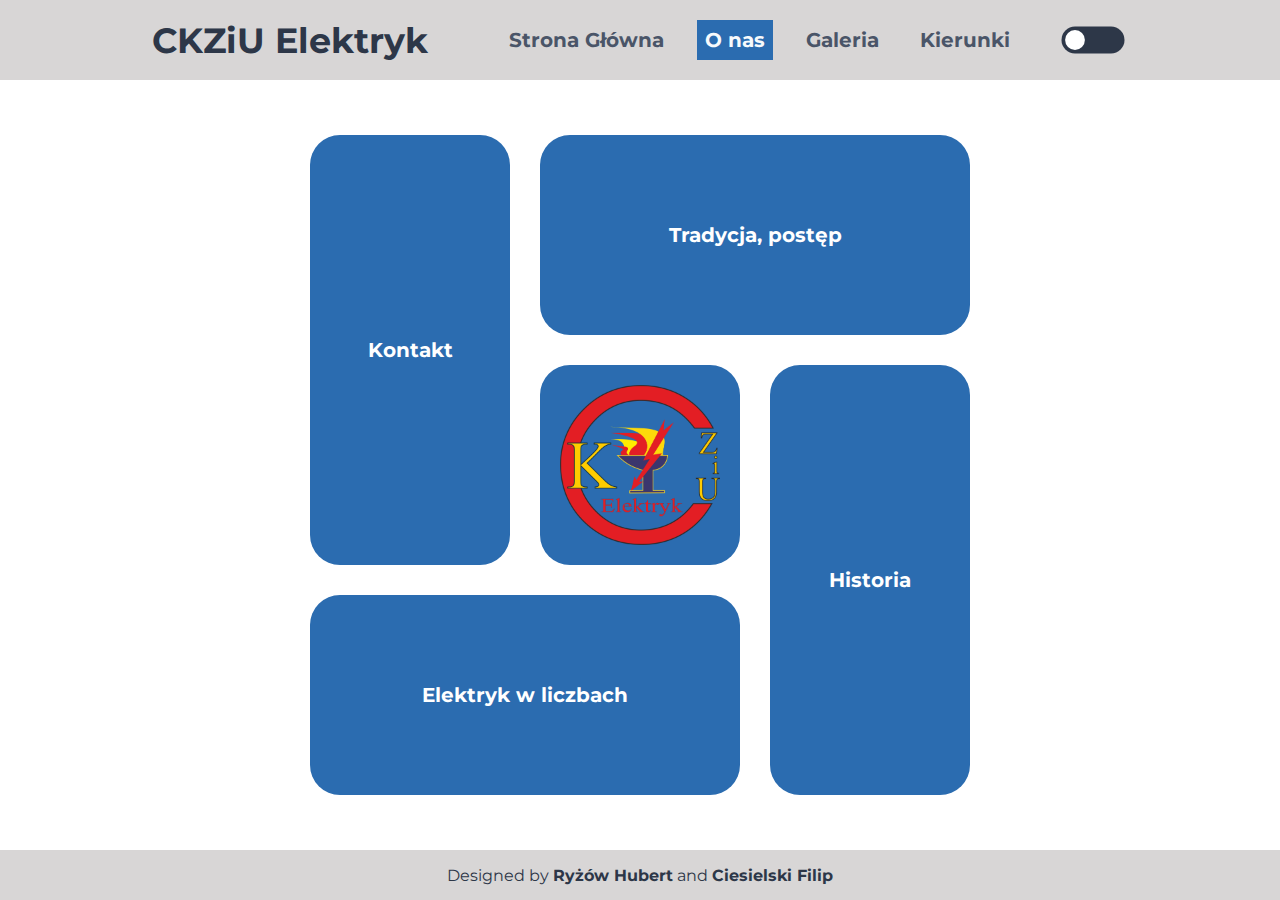
<file: pages/o_nas.html>
<!DOCTYPE html>
<html lang="pl">
<head>
    <meta charset="UTF-8">
    <meta http-equiv="X-UA-Compatible" content="IE=edge">
    <meta name="viewport" content="width=device-width, initial-scale=1.0">
    <link rel="shortcut icon" href="../images/logo_small.png" type="image/x-icon">
    <link rel="stylesheet" href="../css/main.css">
    <link rel="stylesheet" href="../css/o_nas.css">
    <title>O nas</title>
</head>
<body>
    <header>
        <h1>CKZiU Elektryk</h1>
        <input type="checkbox" class="check">
        <div class="hamburger_menu">
            <span></span>
            <span></span>
            <span></span>
        </div>
        <div class="nav">
            <a href="../index.html">Strona Główna</a>
            <a href="../pages/o_nas.html" class="bgactive">O nas</a>
            <a href="../pages/galeria.html">Galeria</a>
            <a href="../pages/kierunki.html">Kierunki</a>
        </div>
        <label class="toggle">
            <input type="checkbox" class="checkbox_t">
            <div class="switch"></div>
        </label>
    </header>
    <div class="blur"></div>
    <div class="loader"></div>
    <main class="container">
        <section class="container_cards">
            <div class="block">
                Kontakt
            </div>
            <div class="block">
                Historia
            </div>
            <div class="block">
                Tradycja, postęp
            </div>
            <div class="block counterBlock">
                Elektryk w liczbach
            </div>
            <div class="block">
                <img src="../images/logo_small.png" alt="Logo Szkoły">
            </div>
        </section>
        <section class="content_cards">
            <!-- First card -->
            <div class="content">
                <div class="close">
                    <div class="span"></div>
                    <div class="span"></div>
                </div>
                <div class="contact facebook">
                    <div class="text">Facebook</div>
                    <div class="icon">
                        <svg width="90" height="90" viewBox="0 0 24 24"><path fill="currentColor" d="M22 12c0-5.52-4.48-10-10-10S2 6.48 2 12c0 4.84 3.44 8.87 8 9.8V15H8v-3h2V9.5C10 7.57 11.57 6 13.5 6H16v3h-2c-.55 0-1 .45-1 1v2h3v3h-3v6.95c5.05-.5 9-4.76 9-9.95z"/></svg>
                    </div>
                    <div class="contactLink">
                        <a href="https://www.facebook.com/ckziuelektryk">ckziu elektryk</a>
                    </div>
                </div>
                <div class="contact instagram">
                    <div class="text">Instagram</div>
                    <div class="icon">
                        <svg width="90" height="90" viewBox="0 0 24 24"><path fill="currentColor" d="M7.8 2h8.4C19.4 2 22 4.6 22 7.8v8.4a5.8 5.8 0 0 1-5.8 5.8H7.8C4.6 22 2 19.4 2 16.2V7.8A5.8 5.8 0 0 1 7.8 2m-.2 2A3.6 3.6 0 0 0 4 7.6v8.8C4 18.39 5.61 20 7.6 20h8.8a3.6 3.6 0 0 0 3.6-3.6V7.6C20 5.61 18.39 4 16.4 4H7.6m9.65 1.5a1.25 1.25 0 0 1 1.25 1.25A1.25 1.25 0 0 1 17.25 8A1.25 1.25 0 0 1 16 6.75a1.25 1.25 0 0 1 1.25-1.25M12 7a5 5 0 0 1 5 5a5 5 0 0 1-5 5a5 5 0 0 1-5-5a5 5 0 0 1 5-5m0 2a3 3 0 0 0-3 3a3 3 0 0 0 3 3a3 3 0 0 0 3-3a3 3 0 0 0-3-3Z"/></svg>
                    </div>
                    <div class="contactLink">
                        <a href="https://www.instagram.com/ckziu.elektryk/">ckziu elektryk</a>
                    </div>
                </div>
                <div class="contact mail">
                    <div class="text">Mail</div>
                    <div class="icon">
                        <svg width="90" height="90" viewBox="0 0 24 24"><path fill="currentColor" d="M4 20q-.825 0-1.413-.588T2 18V6q0-.825.588-1.413T4 4h16q.825 0 1.413.588T22 6v12q0 .825-.588 1.413T20 20H4Zm8-7L4 8v10h16V8l-8 5Zm0-2l8-5H4l8 5ZM4 8V6v12V8Z"/></svg>
                    </div>
                    <div class="contactLink">
                        <a class="copyMail">sekretariat<br>@ckziu-elektryk.pl</a>
                    </div>
                    <div class="notification notificationMail">Skopiowane!</div>
                </div>
                <div class="contact phone">
                    <div class="text">Telefon</div>
                    <div class="icon">
                        <svg width="90" height="90" viewBox="0 0 24 24"><path fill="currentColor" d="M17.3 9.375q-.3-.3-.3-.713t.3-.712l.9-.9h-4.15q-.425 0-.713-.287t-.287-.713q0-.425.288-.712t.712-.288h4.15l-.9-.9q-.3-.3-.287-.7t.287-.7q.3-.3.713-.313t.712.288L21.35 5.35q.15.15.213.325t.062.375q0 .2-.063.375t-.212.325L18.7 9.4q-.3.3-.7.288t-.7-.313ZM19.95 21q-3.225 0-6.287-1.438t-5.425-3.8q-2.363-2.362-3.8-5.425T3 4.05q0-.45.3-.75t.75-.3H8.1q.35 0 .625.225t.325.575l.65 3.5q.05.35-.013.638T9.4 8.45L7 10.9q1.05 1.8 2.625 3.375T13.1 17l2.35-2.35q.225-.225.588-.337t.712-.063l3.45.7q.35.075.575.338T21 15.9v4.05q0 .45-.3.75t-.75.3Z"/></svg>
                    </div>
                    <div class="contactLink">
                        <a class="copyPhone">68 475 55 55</a>
                    </div>
                    <div class="notification notificationPhone">Skopiowane!</div>
                </div>
            </div>
            <!-- Second card -->
            <div class="content">
                <div class="close">
                    <div class="span"></div>
                    <div class="span"></div>
                </div>
                <p>
                    <b>Historia</b> naszej szkoły rozpoczyna się  15 października 1946 roku, 
                    kiedy to z polecenia Kuratorium Okręgu Szkolnego Wrocławskiego 
                    założona została Publiczna Dokształcająca Szkoła Zawodowa. 
                </p>
                <p>
                    Na stanowisko dyrektora powołany został pan Czesław Głowacki. 
                    Początkowo szkoła nie posiadała własnego lokalu i borykała się z 
                    brakiem sprzętu, funduszy i nauczycieli.
                </p>
                <p>
                    Zajęcia odbywały się w obecnym budynku Liceum Ogólnokształcącego. 
                    Katedrę pedagogiczną stanowili w większości nauczyciele dochodzący z 
                    innych szkół (14 osób), natomiast zatrudnionych na stałe było tylko 3 dydaktyków.
                </p>
                <p>
                    W nowej placówce, w pierwszym roku jej istnienia, naukę podjęło aż 320 uczniów.
                </p>
            </div>
            <!-- Third card -->
            <div class="content">
                <div class="close">
                    <div class="span"></div>
                    <div class="span"></div>
                </div>
                <p>
                    Centrum Kształcenia Zawodowego i Ustawicznego ”Elektryk” w Nowej Soli istnieje nieprzerwanie 
                    od 1946. Siła tradycji podtrzymywana jest przez ducha postępu i nauki. 
                </p>
                <p>
                    Szkoła dysponuje trzema nowoczesnymi budynkami dydaktycznymi w pełni dostosowanymi 
                    do potrzeb osób niepełnosprawnych. Kształcimy uczniów w porozumieniu z pracodawcami i 
                    w oparciu o najnowsze technologie, uczniowie realizują staże i praktyki zawodowe w najlepszych 
                    firmach w danej branży w realnych warunkach. Nasi absolwenci są doskonale przygotowani 
                    do podjęcia studiów, pracy w firmach i innych przedsiębiorstwach, czy też prowadzenia własnej działalności. 
                </p>
                <p>
                    Nasi nauczyciele stale się kształcą i stawiają na rozwój i kreatywność uczniów, 
                    których wspierają w każdym działaniu, odbywają staże i praktyki zawodowe u wiodących pracodawców 
                    z danych branż w Polsce i za granicą, aby w najlepszy z możliwych sposobów przekazać uczniom wiedzę z danej dziedziny.
                </p>
            </div>
            <!-- Fourth card -->
            <div class="content">
                <div class="close">
                    <div class="span"></div>
                    <div class="span"></div>
                </div>
                <div class="blockcounter">
                    <p>Nauczycieli</p>
                    <div class="counter1"></div>
                </div>
                <div class="blockcounter">
                    <p>Uczniów</p>
                    <div class="counter2"></div>
                </div>
                <div class="blockcounter">
                    <p>Absolwentów</p>
                    <div class="counter3"></div>
                </div>
                <div class="blockcounter">
                    <p>Lat z nami</p>
                    <div class="counter4"></div>
                </div>
            </div>
            <!-- Fifth card -->
            <div class="content">
                <div class="close">
                    <div class="span"></div>
                    <div class="span"></div>
                </div>
                <img src="../images/logo_small.png" alt="">
            </div>
        </section>
    </main>
    <footer>
        <p>Designed by <b>Ryżów Hubert</b> and <b>Ciesielski Filip</b></p>
    </footer>
    <script src="../js/main.js"></script>
    <script src="../js/o_nas.js"></script>
</body>
</html>
</file>
<file: css/main.css>
@import url("https://fonts.googleapis.com/css2?family=Montserrat:wght@500&display=swap");
* {
  margin: 0;
  padding: 0;
  box-sizing: border-box;
  font-family: "Montserrat";
}

html {
  scroll-behavior: smooth;
}

body {
  background-color: #ffffff;
  overflow-x: hidden;
  transition: 0.2s;
  display: flex;
  flex-direction: column;
  min-height: 100vh;
  margin: 0;
}

h1 {
  color: #2d3748;
  transition: 0.2s;
}

header {
  display: flex;
  width: 100%;
  align-items: center;
  justify-content: center;
  gap: 20px;
  background-color: #d8d6d6;
  transition: 0.2s;
  position: sticky;
  top: 0;
  z-index: 5;
}

footer {
  display: flex;
  align-items: center;
  justify-content: center;
  width: 100%;
  min-height: 50px;
  color: #2d3748;
  background-color: #d8d6d6;
  transition: 0.2s;
  z-index: 5;
}

.container {
  flex: 1;
}

a {
  color: #4a5568;
  transition: 0.2s;
}
a:hover {
  color: #2b6cb0;
  transition: 0.2s;
}

.bgactive {
  background-color: #2b6cb0;
  color: #f7fafc;
}
.bgactive:hover {
  color: #f7fafc;
}

.toggle {
  cursor: pointer;
}

.checkbox_t {
  position: absolute;
  opacity: 0;
}
.checkbox_t:checked + .switch {
  background-color: #ffffff;
}
.checkbox_t:checked + .switch:before {
  left: 45px;
  background-color: #2d3748;
}

.switch {
  background-color: #2d3748;
  width: 70px;
  height: 30px;
  border-radius: 30px;
  position: relative;
  transition: background 0.2s;
}

.switch:before {
  content: "";
  background-color: #ffffff;
  width: 22px;
  height: 22px;
  position: absolute;
  border-radius: 50%;
  top: 4px;
  left: 4px;
  transition: left 0.5s;
}

.loader {
  border: 16px solid #d8d6d6;
  border-top: 16px solid #2b6cb0;
  border-radius: 50%;
  width: 120px;
  height: 120px;
  animation: spin 1.5s linear infinite;
  position: fixed;
  top: 50%;
  left: 50%;
  margin-top: -60px;
  margin-left: -60px;
  z-index: 1;
}

@keyframes spin {
  0% {
    transform: rotate(0deg);
  }
  100% {
    transform: rotate(360deg);
  }
}
.dark-mode body {
  background-color: #2d3748;
  transition: 0.2s;
}
.dark-mode header {
  background-color: #283141;
  transition: 0.2s;
}
.dark-mode h1 {
  color: #f7fafc;
  transition: 0.2s;
}
.dark-mode a {
  color: #e2e8f0;
  transition: 0.2s;
}
.dark-mode a:hover {
  color: #f36259;
  transition: 0.2s;
}
.dark-mode .bgactive {
  background-color: #f36259;
  color: #2d3748;
}
.dark-mode .bgactive:hover {
  color: #2d3748;
}
.dark-mode footer {
  background-color: #283141;
  color: #f7fafc;
  transition: 0.2s;
}
.dark-mode span {
  background-color: #f7fafc;
}
.dark-mode .loader {
  border-top: 16px solid #f36259;
}

@media only screen and (max-width: 600px) {
  h1 {
    font-size: 15px;
  }
  header {
    height: 50px;
  }
  .nav {
    width: 100%;
    position: absolute;
    display: flex;
    flex-direction: column;
    align-items: center;
    margin-top: 210px;
    background: rgba(255, 255, 255, 0.5);
    backdrop-filter: blur(5px);
    -webkit-backdrop-filter: blur(5px);
    transform: scaleY(0);
    transform-origin: 50% 0;
    transition: transform 0.5s ease-in-out;
  }
  a {
    display: flex;
    justify-content: center;
    align-items: center;
    width: 100%;
    padding: 20px;
    height: 30px;
    text-decoration: none;
    font-size: 13px;
    font-weight: bold;
  }
  .hamburger_menu {
    display: flex;
    flex-direction: column;
    position: relative;
    width: 45px;
    height: 40px;
    transition: 0.6s;
    scale: 0.5;
  }
  .check {
    position: absolute;
    display: block;
    z-index: 1;
    margin-left: 45px;
    height: 50px;
    width: 50px;
    opacity: 0;
    scale: 0.7;
  }
  .check:checked ~ .nav {
    transform: scaleY(1);
  }
  .check:checked ~ .hamburger_menu span:nth-child(1) {
    transform: rotate(45deg);
    transform-origin: 0% 0%;
    margin-left: 8px;
  }
  .check:checked ~ .hamburger_menu span:nth-child(2) {
    opacity: 0;
  }
  .check:checked ~ .hamburger_menu span:nth-child(3) {
    transform: rotate(-45deg);
    transform-origin: 0% 100%;
    margin-left: 8px;
  }
  .check:checked ~ .hamburger_menu {
    transform: rotate(180deg);
  }
  span {
    position: absolute;
    display: block;
    width: 100%;
    height: 7px;
    border-radius: 10px;
    background-color: #2d3748;
  }
  span:nth-child(1) {
    transition: 0.4s;
  }
  span:nth-child(2) {
    margin-top: 15px;
    transition: 0.4s;
  }
  span:nth-child(3) {
    margin-top: 30px;
    transition: 0.4s;
  }
  label {
    scale: 0.7;
  }
  footer p {
    font-size: 12px;
  }
}
@media only screen and (min-width: 600px) and (max-width: 768px) {
  h1 {
    font-size: 25px;
  }
  header {
    height: 70px;
  }
  .nav {
    width: 100%;
    position: absolute;
    display: flex;
    flex-direction: column;
    align-items: center;
    margin-top: 230px;
    background: rgba(255, 255, 255, 0.5);
    backdrop-filter: blur(5px);
    -webkit-backdrop-filter: blur(5px);
    transform: scaleY(0);
    transform-origin: 50% 0;
    transition: transform 0.5s ease-in-out;
  }
  a {
    display: flex;
    justify-content: center;
    align-items: center;
    width: 100%;
    padding: 20px;
    height: 30px;
    text-decoration: none;
    font-weight: bold;
  }
  .hamburger_menu {
    display: flex;
    flex-direction: column;
    position: relative;
    width: 45px;
    height: 40px;
    transition: 0.6s;
    scale: 0.6;
  }
  .check {
    position: absolute;
    display: block;
    z-index: 1;
    margin-left: 155px;
    height: 50px;
    width: 50px;
    opacity: 0;
  }
  .check:checked ~ .nav {
    transform: scaleY(1);
  }
  .check:checked ~ .hamburger_menu span:nth-child(1) {
    transform: rotate(45deg);
    transform-origin: 0% 0%;
    margin-left: 8px;
  }
  .check:checked ~ .hamburger_menu span:nth-child(2) {
    opacity: 0;
  }
  .check:checked ~ .hamburger_menu span:nth-child(3) {
    transform: rotate(-45deg);
    transform-origin: 0% 100%;
    margin-left: 8px;
  }
  .check:checked ~ .hamburger_menu {
    transform: rotate(180deg);
  }
  span {
    position: absolute;
    display: block;
    width: 100%;
    height: 7px;
    border-radius: 10px;
    background-color: #2d3748;
  }
  span:nth-child(1) {
    transition: 0.4s;
  }
  span:nth-child(2) {
    margin-top: 15px;
    transition: 0.4s;
  }
  span:nth-child(3) {
    margin-top: 30px;
    transition: 0.4s;
  }
  label {
    scale: 0.8;
  }
}
@media only screen and (min-width: 768px) {
  header {
    height: 70px;
  }
  h1 {
    font-size: 25px;
  }
  .check, span {
    visibility: hidden;
  }
  .nav {
    display: flex;
    gap: 25px;
  }
  a {
    text-decoration: none;
    font-weight: bold;
    font-size: 14px;
    padding: 8px;
  }
  label {
    scale: 0.9;
    margin-left: 20px;
  }
}
@media only screen and (min-width: 992px) {
  h1 {
    font-size: 35px;
  }
  header {
    height: 80px;
  }
  a {
    text-decoration: none;
    font-weight: bold;
    font-size: 20px;
  }
  label {
    scale: 0.9;
    margin-left: 20px;
  }
}/*# sourceMappingURL=main.css.map */
</file>
<file: css/o_nas.css>
.dark-mode .block {
  background-color: #f36259;
  color: #2d3748;
}
.dark-mode .content {
  background-color: #f36259;
  border: 3px solid #283141;
}
.dark-mode .content p {
  color: #2d3748;
}
.dark-mode .span {
  background-color: #283141;
}
.dark-mode .contact {
  background-color: #283141;
}
.dark-mode .text {
  color: #e2e8f0;
}
.dark-mode .icon {
  background-color: #4a5568;
}
.dark-mode .contactLink {
  background-color: #4a5568;
}
.dark-mode .notification {
  background-color: #e2e8f0;
  color: #4a5568;
}

.blur {
  width: 100%;
  height: 100%;
  position: fixed;
  opacity: 0;
  z-index: 1;
}

.blur-active {
  backdrop-filter: blur(3px);
  -webkit-backdrop-filter: blur(3px);
  z-index: 2;
  opacity: 1;
}

.hide {
  opacity: 0.5;
  transition: all 0.2s;
}

.container {
  display: flex;
  flex-direction: column;
  justify-content: center;
  align-items: center;
  width: 100%;
  margin-top: 50px;
  margin-bottom: 50px;
}

.container_cards {
  display: grid;
  grid-template-columns: repeat(3, 200px);
  grid-template-rows: repeat(3, 200px);
  gap: 30px;
}

.block {
  position: relative;
  border-radius: 30px;
  padding: 20px;
  background-color: #2b6cb0;
  z-index: 1;
  animation: pop-up 1.5s ease;
  display: flex;
  align-items: center;
  justify-content: center;
  color: #ffffff;
  font-size: 20px;
  font-weight: 700;
}
.block:nth-child(1) {
  grid-area: 1/1/3/2;
}
.block:nth-child(2) {
  grid-area: 2/3/4/4;
}
.block:nth-child(3) {
  grid-area: 1/2/2/4;
}
.block:nth-child(4) {
  grid-area: 3/1/4/3;
}
.block:nth-child(5) {
  grid-area: 2/2/3/3;
}
.block:nth-child(5) img {
  width: auto;
  height: 100%;
}
.block:hover {
  cursor: pointer;
}
.block:active {
  scale: 1.02;
  transition: all 0.2s;
}

.content_cards {
  display: flex;
  align-items: center;
  justify-content: center;
  flex-direction: column;
  position: absolute;
  width: 660px;
  height: 660px;
}

.content {
  width: 660px;
  height: 660px;
  border-radius: 30px;
  border: 3px solid #d8d6d6;
  background-color: #2b6cb0;
  position: absolute;
  opacity: 0;
  transition: 0.5s;
  padding: 15px;
  display: flex;
  flex-direction: column;
}
.content p {
  color: #ffffff;
}
.content:nth-child(2) p, .content:nth-child(3) p {
  padding: 10px;
  font-size: 20px;
}
.content:nth-child(5) img {
  max-width: 100%;
  max-height: 100%;
  height: auto;
  width: auto;
}

.close {
  display: flex;
  flex-direction: column;
  position: relative;
  width: 40px;
  height: 40px;
  margin-left: auto;
}
.close:active {
  scale: 1.1;
  transition: 0.2s;
}
.close:hover {
  cursor: pointer;
}

.contact {
  width: 100%;
  margin-top: 20px;
  height: 120px;
  background-color: #d8d6d6;
  border-radius: 60px;
  display: flex;
  align-items: center;
}

.text {
  width: 150px;
  display: flex;
  align-items: center;
  justify-content: center;
  font-size: 20px;
}

.icon {
  width: 110px;
  height: 110px;
  margin-left: 50px;
  background-color: #ffffff;
  border-radius: 50%;
  transition: all 0.3s;
  z-index: 2;
  display: flex;
  justify-content: center;
  align-items: center;
  position: absolute;
  margin-left: 200px;
}

.contactLink {
  z-index: 1;
  width: 0px;
  height: 110px;
  border-radius: 0px 55px 55px 0px;
  background-color: #ffffff;
  transition: all 0.3s;
  margin-left: 100px;
  opacity: 0;
  display: flex;
  justify-content: center;
  align-items: center;
}
.contactLink a {
  font-size: 0px;
  cursor: pointer;
}

.active_contactLink {
  width: 300px;
  margin-left: 50px;
  opacity: 1;
}
.active_contactLink a {
  font-size: 18px;
}

.active_icon {
  margin-left: 150px;
}

.notification {
  display: flex;
  justify-content: center;
  align-items: center;
  width: auto;
  height: 30px;
  padding: 10px;
  border-radius: 30px;
  background-color: #4a5568;
  color: #ffffff;
  position: absolute;
  margin-left: 400px;
  margin-bottom: 50px;
  z-index: 5;
  opacity: 0;
}

.active-notification {
  animation: show 1.5s forwards;
}

@keyframes show {
  0% {
    opacity: 0;
  }
  50% {
    opacity: 1;
  }
  100% {
    opacity: 0;
  }
}
.span {
  display: block;
  position: absolute;
  width: 100%;
  height: 5px;
  background-color: #d8d6d6;
  border-radius: 10px;
}
.span:nth-child(1) {
  margin-top: 5px;
  transform: rotate(45deg);
  transform-origin: 0% 0%;
  margin-left: 8px;
}
.span:nth-child(2) {
  margin-top: 32px;
  transform: rotate(-45deg);
  transform-origin: 0% 100%;
  margin-left: 8px;
}

.show-content {
  transition: 0.5s;
  opacity: 1;
  z-index: 4;
}

@keyframes pop-up {
  0% {
    opacity: 0;
    transform: scale(0.5);
  }
  60% {
    transform: scale(1.05);
  }
  100% {
    opacity: 1;
    transform: scale(1);
  }
}
@media only screen and (max-width: 600px) {
  .container_cards {
    display: flex;
    flex-direction: column;
    width: 80%;
    height: 100vh;
  }
  .block {
    height: 200px;
    font-size: 15px;
  }
  .content_cards {
    width: 75%;
  }
  .content {
    width: 100%;
    height: auto;
    max-height: 100vh;
    overflow: scroll;
    overflow-x: hidden;
  }
  .content:nth-child(5) img {
    max-width: 100%;
    max-height: 100%;
    height: auto;
    width: auto;
  }
  .content .close {
    left: 10px;
    margin-bottom: 20px;
    scale: 0.7;
  }
  .content::-webkit-scrollbar {
    width: 0.5em;
  }
  .contact {
    display: flex;
    justify-content: center;
    align-items: center;
    height: 100px;
    margin-bottom: 20px;
  }
  .text {
    width: 0px;
    font-size: 0px;
    opacity: 0;
  }
  .icon {
    width: 90px;
    height: 90px;
    margin-left: 0px;
  }
  .icon svg {
    width: 70px;
    height: 70px;
  }
  .active_icon {
    margin-bottom: 50px;
  }
  .contactLink {
    width: 0px;
    height: 0px;
    margin-left: 0px;
  }
  .active_contactLink {
    border-radius: 50px;
    width: 200px;
    height: 50px;
    margin-left: 0px;
    margin-top: 80px;
    text-align: center;
  }
  .active_contactLink a {
    font-size: 15px;
  }
  .notification {
    width: 0px;
    height: 0px;
    font-size: 0px;
    padding: 0;
    margin-left: 0px;
    opacity: 0;
  }
  .active-notification {
    height: 30px;
    width: auto;
    font-size: 15px;
    padding: 10px;
    opacity: 1;
    margin-bottom: 50px;
  }
}
@media only screen and (min-width: 600px) and (max-width: 768px) {
  .container_cards {
    display: flex;
    flex-direction: column;
    width: 80%;
    height: 100vh;
  }
  .block {
    height: 200px;
    font-size: 17px;
  }
  .content_cards {
    width: 75%;
  }
  .content {
    width: 100%;
    height: auto;
    max-height: 100vh;
    overflow: scroll;
    overflow-x: hidden;
  }
  .content:nth-child(5) img {
    max-width: 100%;
    max-height: 100%;
    height: auto;
    width: auto;
  }
  .content .close {
    scale: 0.8;
  }
  .content::-webkit-scrollbar {
    width: 0.5em;
  }
  .contact {
    display: flex;
    justify-content: center;
    align-items: center;
    margin-bottom: 35px;
  }
  .text {
    font-size: 0px;
    height: 0px;
    width: 0px;
    opacity: 0;
  }
  .icon {
    margin-left: 0px;
  }
  .active_icon {
    margin-bottom: 70px;
  }
  .contactLink {
    text-align: center;
    margin-left: 0px;
    height: 70px;
    border-radius: 70px;
  }
  .active_contactLink {
    margin-left: 0px;
    margin-top: 90px;
  }
  .notification {
    margin-left: 250px;
    margin-top: 50px;
  }
}/*# sourceMappingURL=o_nas.css.map */
</file>
